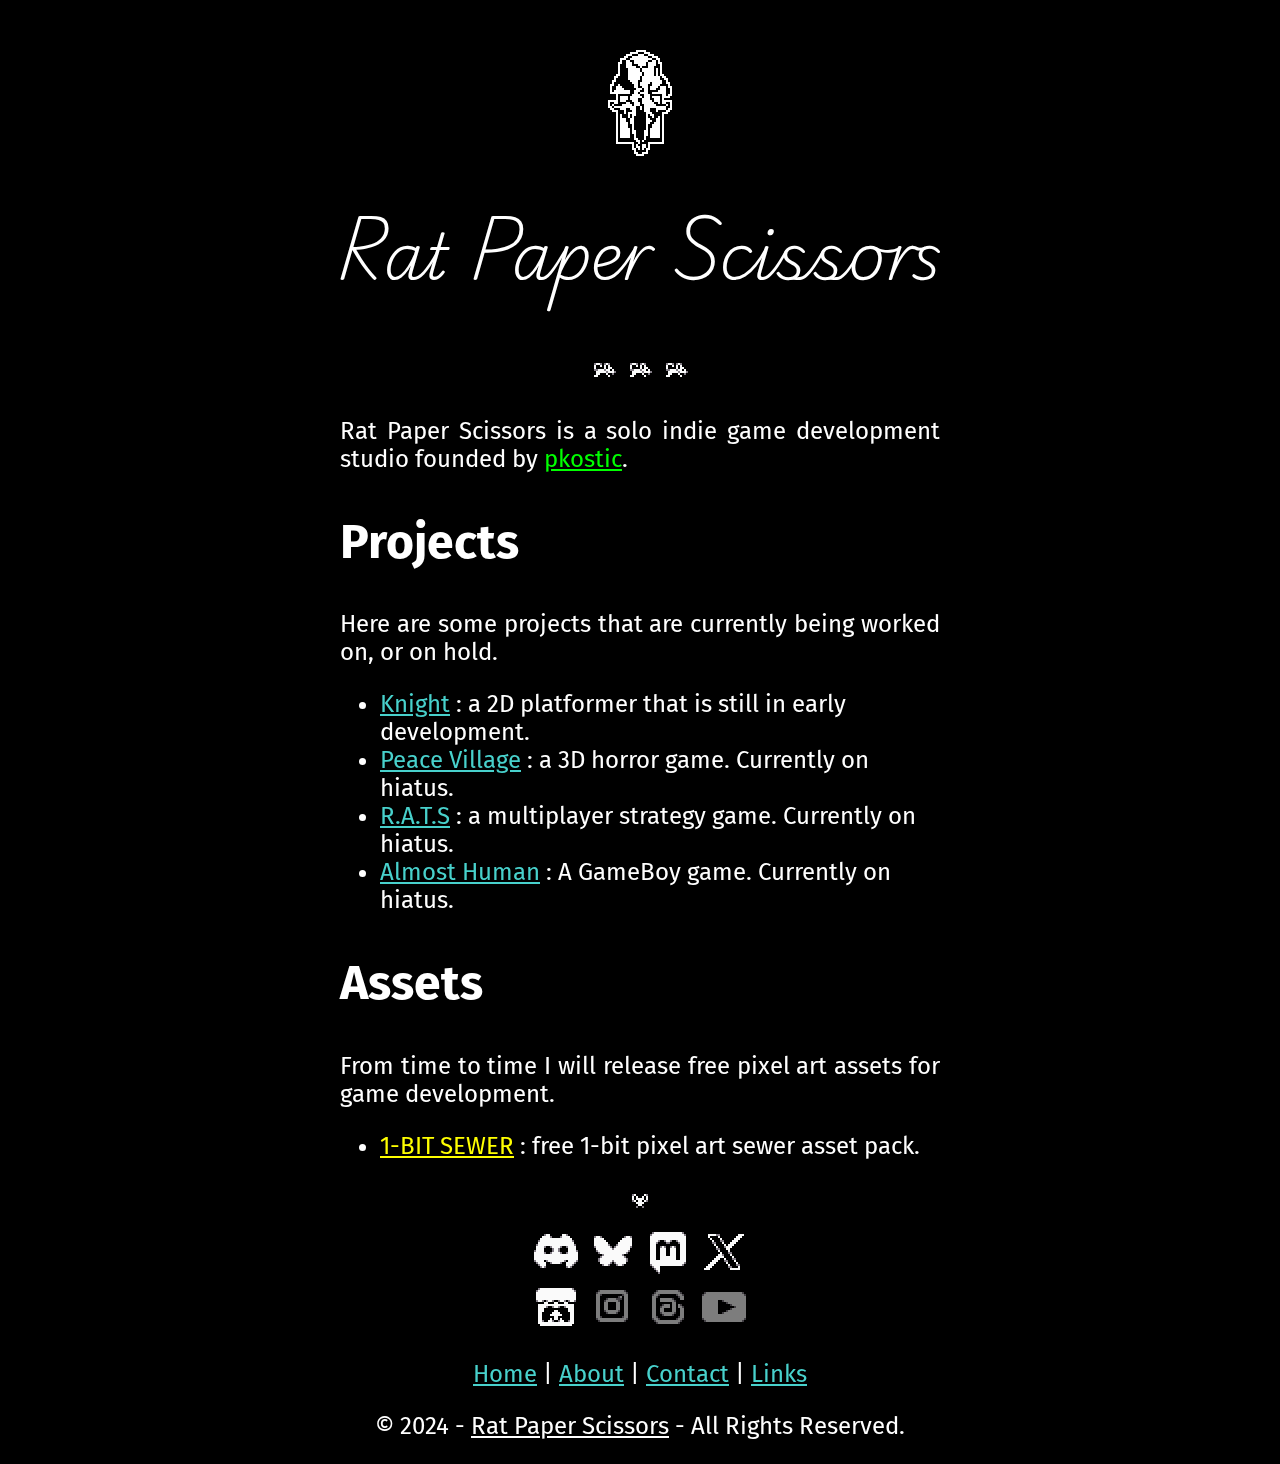
<file: index.html>
<!DOCTYPE html>
<html lang="en">

<head>
    <meta charset="UTF-8">
    <meta name="viewport" content="width=device-width, initial-scale=1.0">
    <meta name="description" content="Rat Paper Scissors is a solo indie game development studio founded by pkostic.">
    <meta property="og:title" content="Rat Papers Scissors - Game Development">
    <meta property="og:type" content="website">
    <meta property="og:url" content="https://www.ratpaperscissors.com">
    <meta property="og:description" content="Rat Paper Scissors is a solo indie game development studio founded by pkostic.">
    <meta property="og:image" content="https://ratpaperscissors.com/img/logo/og_cover.png">
    <meta name="author" content="pkostic">
    <title>Rat Paper Scissors - Home</title>
    <link rel="stylesheet" href="style.css">
    <link rel="icon" type="image/x-icon" href="/img/favicon/RPS.svg">
    <link rel="icon" type="image/svg+xml" href="/img/favicon/RPS.svg">
    <link rel="icon" href="/img/favicon/rps.ico">
    <!--<link rel="apple-touch-icon" href="/apple-touch-icon.png">-->
    <link rel="preload" href="fonts/Born2bSportyV2.woff2" type="font/woff2" as="font" crossorigin="anonymous"/>
    <link rel="preload" href="fonts/TimesNewPixel.woff2" type="font/woff2" as="font" crossorigin="anonymous"/>
    <link rel="preload" href="fonts/Quintet.woff2" type="font/woff2" as="font" crossorigin="anonymous"/>
    <link rel="preload" href="fonts/SixteenPixelMSDOSBitmapFontIII.woff2" type="font/woff2" as="font" crossorigin="anonymous"/>
    <!-- Google fonts -->
    <link rel="stylesheet" href="google_fonts.css">
    <link rel="preconnect" href="https://fonts.googleapis.com">
    <link rel="preconnect" href="https://fonts.gstatic.com" crossorigin>
    <link href="https://fonts.googleapis.com/css2?family=Fira+Sans:ital,wght@0,100;0,200;0,300;0,400;0,500;0,600;0,700;0,800;0,900;1,100;1,200;1,300;1,400;1,500;1,600;1,700;1,800;1,900&family=Playwrite+AU+SA:wght@100..400&display=swap" rel="stylesheet">
</head>

<body>
    <header>
        <a class="no-underline" href="index.html">
            <img class="pixelated_image scale-2 logo" src="img/logo/rat_paper_scissors_logo_64_black_outlined_transparent.png">
            <h1>Rat Paper Scissors</h1>
        </a>
        <img class="pixelated_image scale-2" src="img/deco/rat_horizontal.png"><img class="pixelated_image scale-2" src="img/deco/rat_horizontal.png"><img class="pixelated_image scale-2" src="img/deco/rat_horizontal.png">
    </header>

    <section class="centered-justified">
        <p>
            Rat Paper Scissors is a solo indie game development studio founded by <a class="green" href="about.html">pkostic</a>. 
        </p>
    </section>
    <section class="centered-justified">
        <h2>Projects</h2>
        <p>
            Here are some projects that are currently being worked on, or on hold.
        </p>
        <ul>
            <li><a class="blue" href="knight.html">Knight</a> : a 2D platformer that is still in early development.</li>
            <li><a class="blue" href="peace_village.html">Peace Village</a> : a 3D horror game. Currently on hiatus.</li>
            <li><a class="blue" href="rats_game.html">R.A.T.S</a> : a multiplayer strategy game. Currently on hiatus.</li>
            <li><a class="blue" href="almost_human.html">Almost Human</a> : A GameBoy game. Currently on hiatus.</li>
        </ul>
    </section>
    <section class="centered-justified">
        <h2>Assets</h2>
        <p>
            From time to time I will release free pixel art assets for game development.
        </p>
        <ul>
            <li><a target="_blank" class="yellow" href="https://pkostic.itch.io/1-bit-sewer">1-BIT SEWER</a> : free 1-bit pixel art sewer asset pack.</li>
        </ul>
    </section>

    <footer>
        <img class="pixelated_image scale-2" src="img/deco/rat_portrait.png">
        <br/>
        <div class="footer-links">
            <a target="_blank" class="tooltip" href="https://discord.gg/AHD4AqEM4m">
                <span class="tooltiptext">Discord - Rat Olympics</span>
                <img class="pixelated_image scale-2" src="img/socials/discord.png"/>
            </a>
            <a target="_blank" class="tooltip" href="https://bsky.app/profile/ratpaperscissors.com">
                <span class="tooltiptext">BlueSky - ratpaperscissors</span>
                <img class="pixelated_image scale-2" src="img/socials/bsky.png"/>
            </a>
            <a target="_blank" class="tooltip" href="https://mastodon.gamedev.place/@pkostic">
                <span class="tooltiptext">Mastodon - pkostic</span>
                <img class="pixelated_image scale-2" src="img/socials/mastodon.png"/>
            </a>
            <a target="_blank" class="tooltip" href="https://x.com/p_kostic">
                <span class="tooltiptext">Twitter/X - p_kostic</span>
                <img class="pixelated_image scale-2" src="img/socials/twitter.png"/>
            </a>
            <br/>
            <a target="_blank" class="tooltip" href="https://pkostic.itch.io/">
                <span class="tooltiptext">itch.io - pkostic</span>
                <img class="pixelated_image scale-2" src="img/socials/itch.png"/>
            </a>
            <img class="pixelated_image scale-2 disabled-img" src="img/socials/instagram.png"/>
            
            <img class="pixelated_image scale-2 disabled-img" src="img/socials/threads.png"/>
            
            <img class="pixelated_image scale-2 disabled-img" src="img/socials/youtube.png"/>
        </div>
        <p>
            <a class="blue" href="index.html">Home</a> | <a class="blue" href="about.html">About</a> | <a class="blue" href="contact.html">Contact</a> | <a class="blue" href="links.html">Links</a>
        </p>
        <p>
            © 2024 - <a href="https://www.ratpaperscissors.com/">Rat Paper Scissors</a> - All Rights Reserved.
        </p>
    </footer>
</body>

</html>
</file>
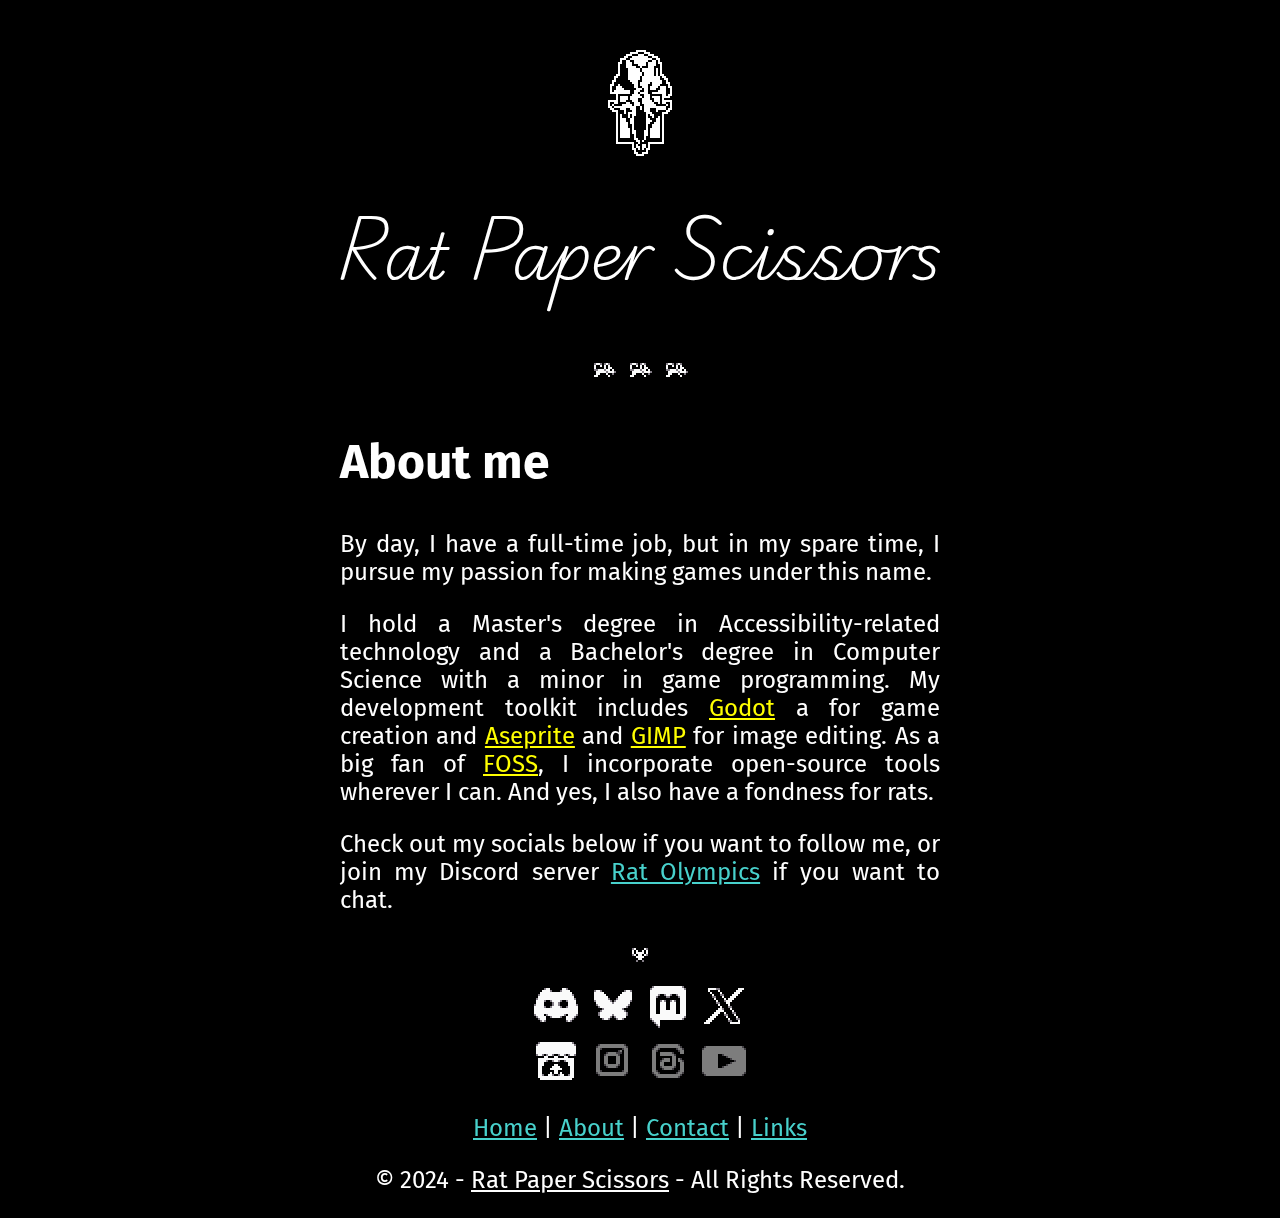
<file: about.html>
<!DOCTYPE html>
<html lang="en">

<head>
    <meta charset="UTF-8">
    <meta name="viewport" content="width=device-width, initial-scale=1.0">
    <meta name="description" content="Rat Paper Scissors is a solo indie game development studio founded by pkostic.">
    <meta property="og:title" content="Rat Papers Scissors - Game Development">
    <meta property="og:type" content="website">
    <meta property="og:url" content="https://www.ratpaperscissors.com">
    <meta property="og:description" content="Rat Paper Scissors is a solo indie game development studio founded by pkostic.">
    <meta property="og:image" content="https://ratpaperscissors.com/img/logo/og_cover.png">
    <meta name="author" content="pkostic">
    <title>Rat Paper Scissors - About</title>
    <link rel="stylesheet" href="style.css">
    <link rel="icon" type="image/x-icon" href="/img/favicon/RPS.svg">
    <link rel="icon" type="image/svg+xml" href="/img/favicon/RPS.svg">
    <link rel="icon" href="/img/favicon/rps.ico">
    <!--<link rel="apple-touch-icon" href="/apple-touch-icon.png">-->
    <link rel="preload" href="fonts/Born2bSportyV2.woff2" type="font/woff2" as="font" crossorigin="anonymous"/>
    <link rel="preload" href="fonts/TimesNewPixel.woff2" type="font/woff2" as="font" crossorigin="anonymous"/>
    <link rel="preload" href="fonts/Quintet.woff2" type="font/woff2" as="font" crossorigin="anonymous"/>
    <link rel="preload" href="fonts/SixteenPixelMSDOSBitmapFontIII.woff2" type="font/woff2" as="font" crossorigin="anonymous"/>
    <!-- Google fonts -->
    <link rel="stylesheet" href="google_fonts.css">
    <link rel="preconnect" href="https://fonts.googleapis.com">
    <link rel="preconnect" href="https://fonts.gstatic.com" crossorigin>
    <link href="https://fonts.googleapis.com/css2?family=Fira+Sans:ital,wght@0,100;0,200;0,300;0,400;0,500;0,600;0,700;0,800;0,900;1,100;1,200;1,300;1,400;1,500;1,600;1,700;1,800;1,900&family=Playwrite+AU+SA:wght@100..400&display=swap" rel="stylesheet">
</head>

<body>
    <header>
        <a class="no-underline" href="index.html">
            <img class="pixelated_image scale-2 logo" src="img/logo/rat_paper_scissors_logo_64_black_outlined_transparent.png">
            <h1>Rat Paper Scissors</h1>
        </a>
        <img class="pixelated_image scale-2" src="img/deco/rat_horizontal.png"><img class="pixelated_image scale-2" src="img/deco/rat_horizontal.png"><img class="pixelated_image scale-2" src="img/deco/rat_horizontal.png">
    </header>

    <section class="centered-justified">
        <h2>About me</h2>
        <p>
            By day, I have a full-time job, but in my spare time, I pursue my passion for making games under this name.
        </p>
        <p>
            I hold a Master's degree in Accessibility-related technology and a Bachelor's degree in Computer Science with a minor in game programming. My development toolkit includes <a target="_blank" class="yellow" href=https://godotengine.org/>Godot</a> a for game creation and <a target="_blank" class="yellow" href="https://www.aseprite.org/">Aseprite</a> and <a target="_blank" class="yellow" href="https://www.gimp.org/">GIMP</a> for image editing. As a big fan of <a target="_blank" class="yellow" href="https://en.wikipedia.org/wiki/Free_and_open-source_software">FOSS</a>, I incorporate open-source tools wherever I can. And yes, I also have a fondness for rats.
        </p>
        <p>
            Check out my socials below if you want to follow me, or join my Discord server <a class="blue" href="contact.html">Rat Olympics</a> if you want to chat.
        </p>
    </section>

    <footer>
        <img class="pixelated_image scale-2" src="img/deco/rat_portrait.png">
        <br/>
        <div class="footer-links">
            <a target="_blank" class="tooltip" href="https://discord.gg/AHD4AqEM4m">
                <span class="tooltiptext">Discord - Rat Olympics</span>
                <img class="pixelated_image scale-2" src="img/socials/discord.png"/>
            </a>
            <a target="_blank" class="tooltip" href="https://bsky.app/profile/ratpaperscissors.com">
                <span class="tooltiptext">BlueSky - ratpaperscissors</span>
                <img class="pixelated_image scale-2" src="img/socials/bsky.png"/>
            </a>
            <a target="_blank" class="tooltip" href="https://mastodon.gamedev.place/@pkostic">
                <span class="tooltiptext">Mastodon - pkostic</span>
                <img class="pixelated_image scale-2" src="img/socials/mastodon.png"/>
            </a>
            <a target="_blank" class="tooltip" href="https://x.com/p_kostic">
                <span class="tooltiptext">Twitter/X - p_kostic</span>
                <img class="pixelated_image scale-2" src="img/socials/twitter.png"/>
            </a>
            <br/>
            <a target="_blank" class="tooltip" href="https://pkostic.itch.io/">
                <span class="tooltiptext">itch.io - pkostic</span>
                <img class="pixelated_image scale-2" src="img/socials/itch.png"/>
            </a>
            <img class="pixelated_image scale-2 disabled-img" src="img/socials/instagram.png"/>
            
            <img class="pixelated_image scale-2 disabled-img" src="img/socials/threads.png"/>
            
            <img class="pixelated_image scale-2 disabled-img" src="img/socials/youtube.png"/>
        </div>
        <p>
            <a class="blue" href="index.html">Home</a> | <a class="blue" href="about.html">About</a> | <a class="blue" href="contact.html">Contact</a> | <a class="blue" href="links.html">Links</a>
        </p>
        <p>
            © 2024 - <a href="https://www.ratpaperscissors.com/">Rat Paper Scissors</a> - All Rights Reserved.
        </p>
    </footer>
</body>

</html>
</file>
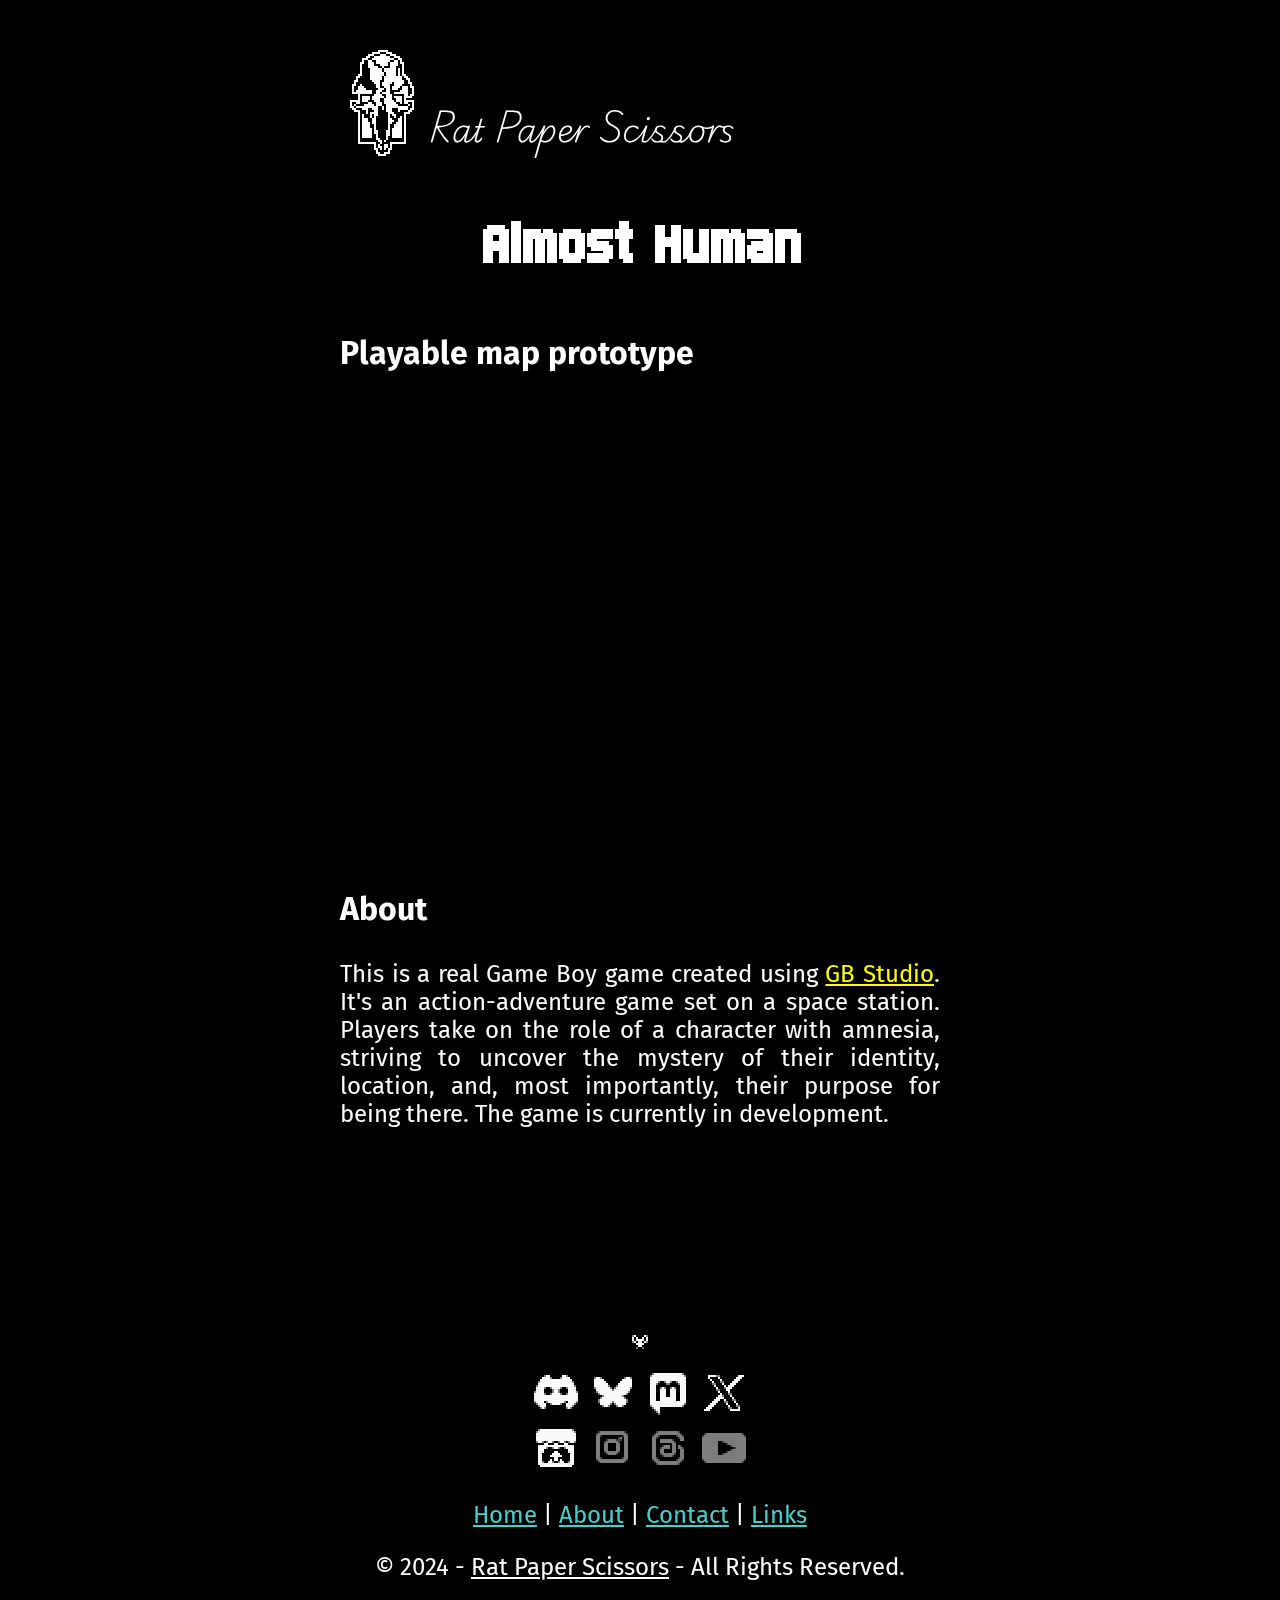
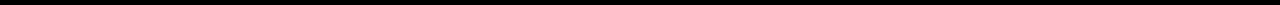
<file: almost_human.html>
<!DOCTYPE html>
<html lang="en">

<head>
    <meta charset="UTF-8">
    <meta name="viewport" content="width=device-width, initial-scale=1.0">
    <meta name="description" content="Rat Paper Scissors is a solo indie game development studio founded by pkostic.">
    <meta property="og:title" content="Rat Papers Scissors - Game Development">
    <meta property="og:type" content="website">
    <meta property="og:url" content="https://www.ratpaperscissors.com">
    <meta property="og:description" content="Rat Paper Scissors is a solo indie game development studio founded by pkostic.">
    <meta property="og:image" content="https://ratpaperscissors.com/img/logo/og_cover.png">
    <meta name="author" content="pkostic">
    <title>Rat Paper Scissors - Almost Human</title>
    <link rel="stylesheet" href="style.css">
    <link rel="icon" type="image/x-icon" href="/img/favicon/RPS.svg">
    <link rel="icon" type="image/svg+xml" href="/img/favicon/RPS.svg">
    <link rel="icon" href="/img/favicon/rps.ico">
    <!--<link rel="apple-touch-icon" href="/apple-touch-icon.png">-->
    <link rel="preload" href="fonts/Born2bSportyV2.woff2" type="font/woff2" as="font" crossorigin="anonymous"/>
    <link rel="preload" href="fonts/TimesNewPixel.woff2" type="font/woff2" as="font" crossorigin="anonymous"/>
    <link rel="preload" href="fonts/Quintet.woff2" type="font/woff2" as="font" crossorigin="anonymous"/>
    <link rel="preload" href="fonts/SixteenPixelMSDOSBitmapFontIII.woff2" type="font/woff2" as="font" crossorigin="anonymous"/>
    <!-- Google fonts -->
    <link rel="stylesheet" href="google_fonts.css">
    <link rel="preconnect" href="https://fonts.googleapis.com">
    <link rel="preconnect" href="https://fonts.gstatic.com" crossorigin>
    <link href="https://fonts.googleapis.com/css2?family=Fira+Sans:ital,wght@0,100;0,200;0,300;0,400;0,500;0,600;0,700;0,800;0,900;1,100;1,200;1,300;1,400;1,500;1,600;1,700;1,800;1,900&family=Playwrite+AU+SA:wght@100..400&display=swap" rel="stylesheet">
</head>

<body>
    <!-- Small header -->
    <header class="header-small">
        <a class="no-underline" href="index.html">
            <img class="pixelated_image scale-2 logo"
                src="img/logo/rat_paper_scissors_logo_64_black_outlined_transparent.png">
            <h1 style="display:inline">Rat Paper Scissors</h1>
        </a>
    </header>

    <section class="centered-justified">
        <h2 class="project-title-born2b">Almost Human</h2>
        <h3>Playable map prototype</h3>
        <iframe class="centered-justified" frameborder="0" src="https://itch.io/embed-upload/2622848?color=529273" allowfullscreen="" width="478" height="450"><a href="https://pkostic.itch.io/almost-human">Play Almost Human on itch.io</a></iframe>
        <h3>About</h3>
        <p>
            This is a real Game Boy game created using <a target="_blank" class="yellow" href="https://www.gbstudio.dev/">GB Studio</a>. It's an action-adventure game set on a space station. Players take on the role of a character with amnesia, striving to uncover the mystery of their identity, location, and, most importantly, their purpose for being there. The game is currently in development.
        </p>
        <iframe class="centered-justified" frameborder="0" src="https://itch.io/embed/658161?border_width=2&amp;bg_color=183442&amp;fg_color=add794&amp;link_color=efffde&amp;border_color=6cac8d" width="554" height="169">
            <a href="https://pkostic.itch.io/almost-human">
                Almost Human by P. Kostic
            </a>
        </iframe>
    </section>

    <footer>
        <img class="pixelated_image scale-2" src="img/deco/rat_portrait.png">
        <br/>
        <div class="footer-links">
            <a target="_blank" class="tooltip" href="https://discord.gg/AHD4AqEM4m">
                <span class="tooltiptext">Discord - Rat Olympics</span>
                <img class="pixelated_image scale-2" src="img/socials/discord.png"/>
            </a>
            <a target="_blank" class="tooltip" href="https://bsky.app/profile/ratpaperscissors.com">
                <span class="tooltiptext">BlueSky - ratpaperscissors</span>
                <img class="pixelated_image scale-2" src="img/socials/bsky.png"/>
            </a>
            <a target="_blank" class="tooltip" href="https://mastodon.gamedev.place/@pkostic">
                <span class="tooltiptext">Mastodon - pkostic</span>
                <img class="pixelated_image scale-2" src="img/socials/mastodon.png"/>
            </a>
            <a target="_blank" class="tooltip" href="https://x.com/p_kostic">
                <span class="tooltiptext">Twitter/X - p_kostic</span>
                <img class="pixelated_image scale-2" src="img/socials/twitter.png"/>
            </a>
            <br/>
            <a target="_blank" class="tooltip" href="https://pkostic.itch.io/">
                <span class="tooltiptext">itch.io - pkostic</span>
                <img class="pixelated_image scale-2" src="img/socials/itch.png"/>
            </a>
            <img class="pixelated_image scale-2 disabled-img" src="img/socials/instagram.png"/>
            
            <img class="pixelated_image scale-2 disabled-img" src="img/socials/threads.png"/>
            
            <img class="pixelated_image scale-2 disabled-img" src="img/socials/youtube.png"/>
        </div>
        <p>
            <a class="blue" href="index.html">Home</a> | <a class="blue" href="about.html">About</a> | <a class="blue" href="contact.html">Contact</a> | <a class="blue" href="links.html">Links</a>
        </p>
        <p>
            © 2024 - <a href="https://www.ratpaperscissors.com/">Rat Paper Scissors</a> - All Rights Reserved.
        </p>
    </footer>
</body>

</html>
</file>
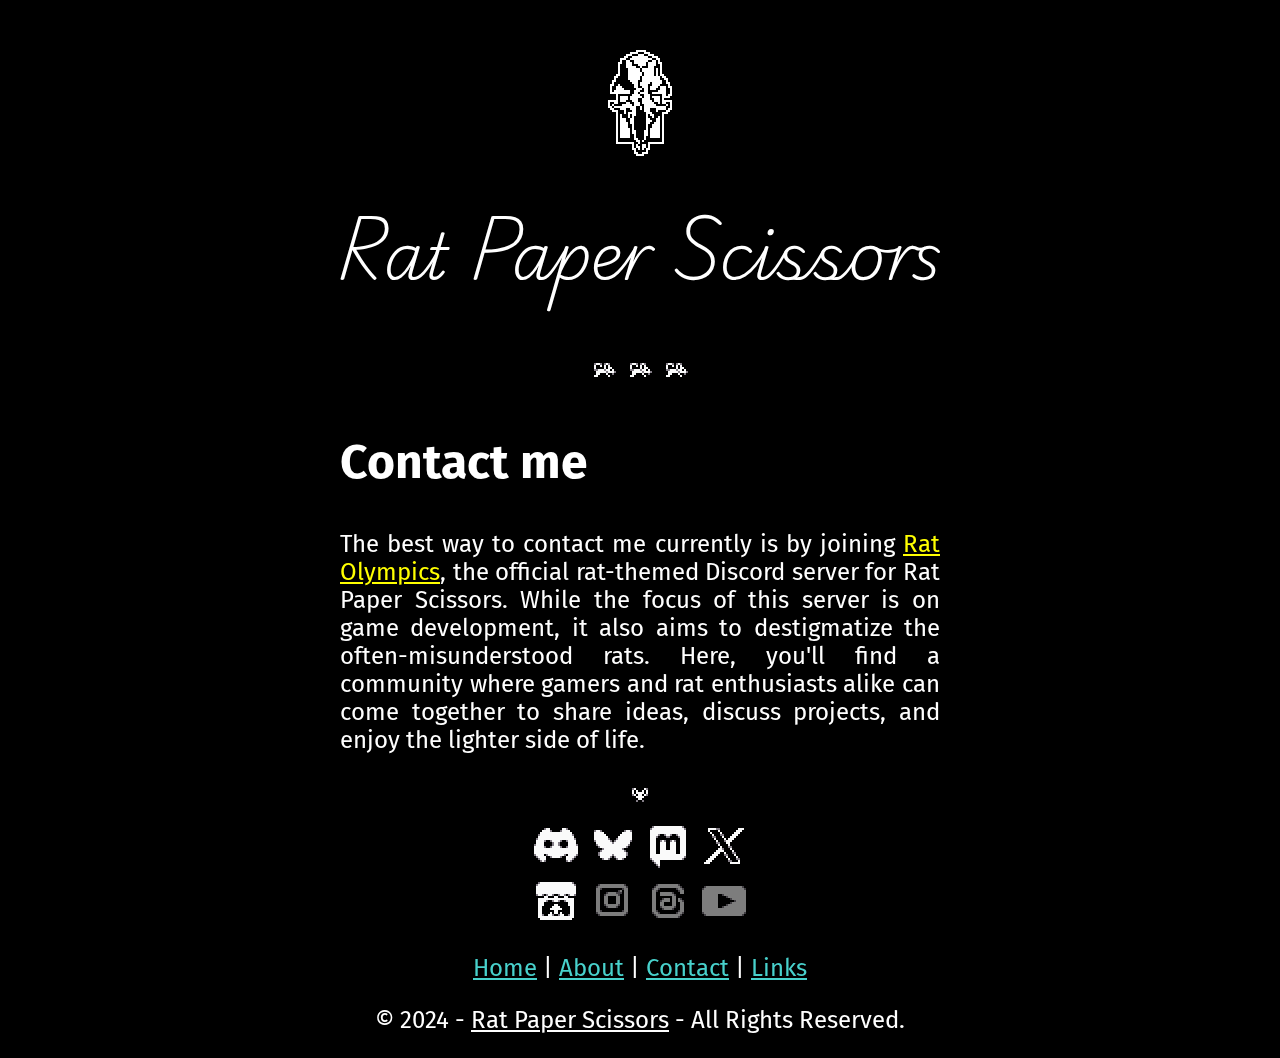
<file: contact.html>
<!DOCTYPE html>
<html lang="en">

<head>
    <meta charset="UTF-8">
    <meta name="viewport" content="width=device-width, initial-scale=1.0">
    <meta name="description" content="Rat Paper Scissors is a solo indie game development studio founded by pkostic.">
    <meta property="og:title" content="Rat Papers Scissors - Game Development">
    <meta property="og:type" content="website">
    <meta property="og:url" content="https://www.ratpaperscissors.com">
    <meta property="og:description" content="Rat Paper Scissors is a solo indie game development studio founded by pkostic.">
    <meta property="og:image" content="https://ratpaperscissors.com/img/logo/og_cover.png">
    <meta name="author" content="pkostic">
    <title>Rat Paper Scissors - Contact</title>
    <link rel="stylesheet" href="style.css">
    <link rel="icon" type="image/x-icon" href="/img/favicon/RPS.svg">
    <link rel="icon" type="image/svg+xml" href="/img/favicon/RPS.svg">
    <link rel="icon" href="/img/favicon/rps.ico">
    <!--<link rel="apple-touch-icon" href="/apple-touch-icon.png">-->
    <link rel="preload" href="fonts/Born2bSportyV2.woff2" type="font/woff2" as="font" crossorigin="anonymous"/>
    <link rel="preload" href="fonts/TimesNewPixel.woff2" type="font/woff2" as="font" crossorigin="anonymous"/>
    <link rel="preload" href="fonts/Quintet.woff2" type="font/woff2" as="font" crossorigin="anonymous"/>
    <link rel="preload" href="fonts/SixteenPixelMSDOSBitmapFontIII.woff2" type="font/woff2" as="font" crossorigin="anonymous"/>
    <!-- Google fonts -->
    <link rel="stylesheet" href="google_fonts.css">
    <link rel="preconnect" href="https://fonts.googleapis.com">
    <link rel="preconnect" href="https://fonts.gstatic.com" crossorigin>
    <link href="https://fonts.googleapis.com/css2?family=Fira+Sans:ital,wght@0,100;0,200;0,300;0,400;0,500;0,600;0,700;0,800;0,900;1,100;1,200;1,300;1,400;1,500;1,600;1,700;1,800;1,900&family=Playwrite+AU+SA:wght@100..400&display=swap" rel="stylesheet">
</head>

<body>
    <header>
        <a class="no-underline" href="index.html">
            <img class="pixelated_image scale-2 logo" src="img/logo/rat_paper_scissors_logo_64_black_outlined_transparent.png">
            <h1>Rat Paper Scissors</h1>
        </a>
        <img class="pixelated_image scale-2" src="img/deco/rat_horizontal.png"><img class="pixelated_image scale-2" src="img/deco/rat_horizontal.png"><img class="pixelated_image scale-2" src="img/deco/rat_horizontal.png">
    </header>

    <section class="centered-justified">
        <h2>Contact me</h2>
        <p>
            The best way to contact me currently is by joining <a target="_blank" class="yellow" href="https://discord.gg/AHD4AqEM4m">Rat Olympics</a>, the official rat-themed Discord server for Rat Paper Scissors. While the focus of this server is on game development, it also aims to destigmatize the often-misunderstood rats. Here, you'll find a community where gamers and rat enthusiasts alike can come together to share ideas, discuss projects, and enjoy the lighter side of life.</p>
    </section>

    <footer>
        <img class="pixelated_image scale-2" src="img/deco/rat_portrait.png">
        <br/>
        <div class="footer-links">
            <a target="_blank" class="tooltip" href="https://discord.gg/AHD4AqEM4m">
                <span class="tooltiptext">Discord - Rat Olympics</span>
                <img class="pixelated_image scale-2" src="img/socials/discord.png"/>
            </a>
            <a target="_blank" class="tooltip" href="https://bsky.app/profile/ratpaperscissors.com">
                <span class="tooltiptext">BlueSky - ratpaperscissors</span>
                <img class="pixelated_image scale-2" src="img/socials/bsky.png"/>
            </a>
            <a target="_blank" class="tooltip" href="https://mastodon.gamedev.place/@pkostic">
                <span class="tooltiptext">Mastodon - pkostic</span>
                <img class="pixelated_image scale-2" src="img/socials/mastodon.png"/>
            </a>
            <a target="_blank" class="tooltip" href="https://x.com/p_kostic">
                <span class="tooltiptext">Twitter/X - p_kostic</span>
                <img class="pixelated_image scale-2" src="img/socials/twitter.png"/>
            </a>
            <br/>
            <a target="_blank" class="tooltip" href="https://pkostic.itch.io/">
                <span class="tooltiptext">itch.io - pkostic</span>
                <img class="pixelated_image scale-2" src="img/socials/itch.png"/>
            </a>
            <img class="pixelated_image scale-2 disabled-img" src="img/socials/instagram.png"/>
            
            <img class="pixelated_image scale-2 disabled-img" src="img/socials/threads.png"/>
            
            <img class="pixelated_image scale-2 disabled-img" src="img/socials/youtube.png"/>
        </div>
        <p>
            <a class="blue" href="index.html">Home</a> | <a class="blue" href="about.html">About</a> | <a class="blue" href="contact.html">Contact</a> | <a class="blue" href="links.html">Links</a>
        </p>
        <p>
            © 2024 - <a href="https://www.ratpaperscissors.com/">Rat Paper Scissors</a> - All Rights Reserved.
        </p>
    </footer>
</body>

</html>
</file>
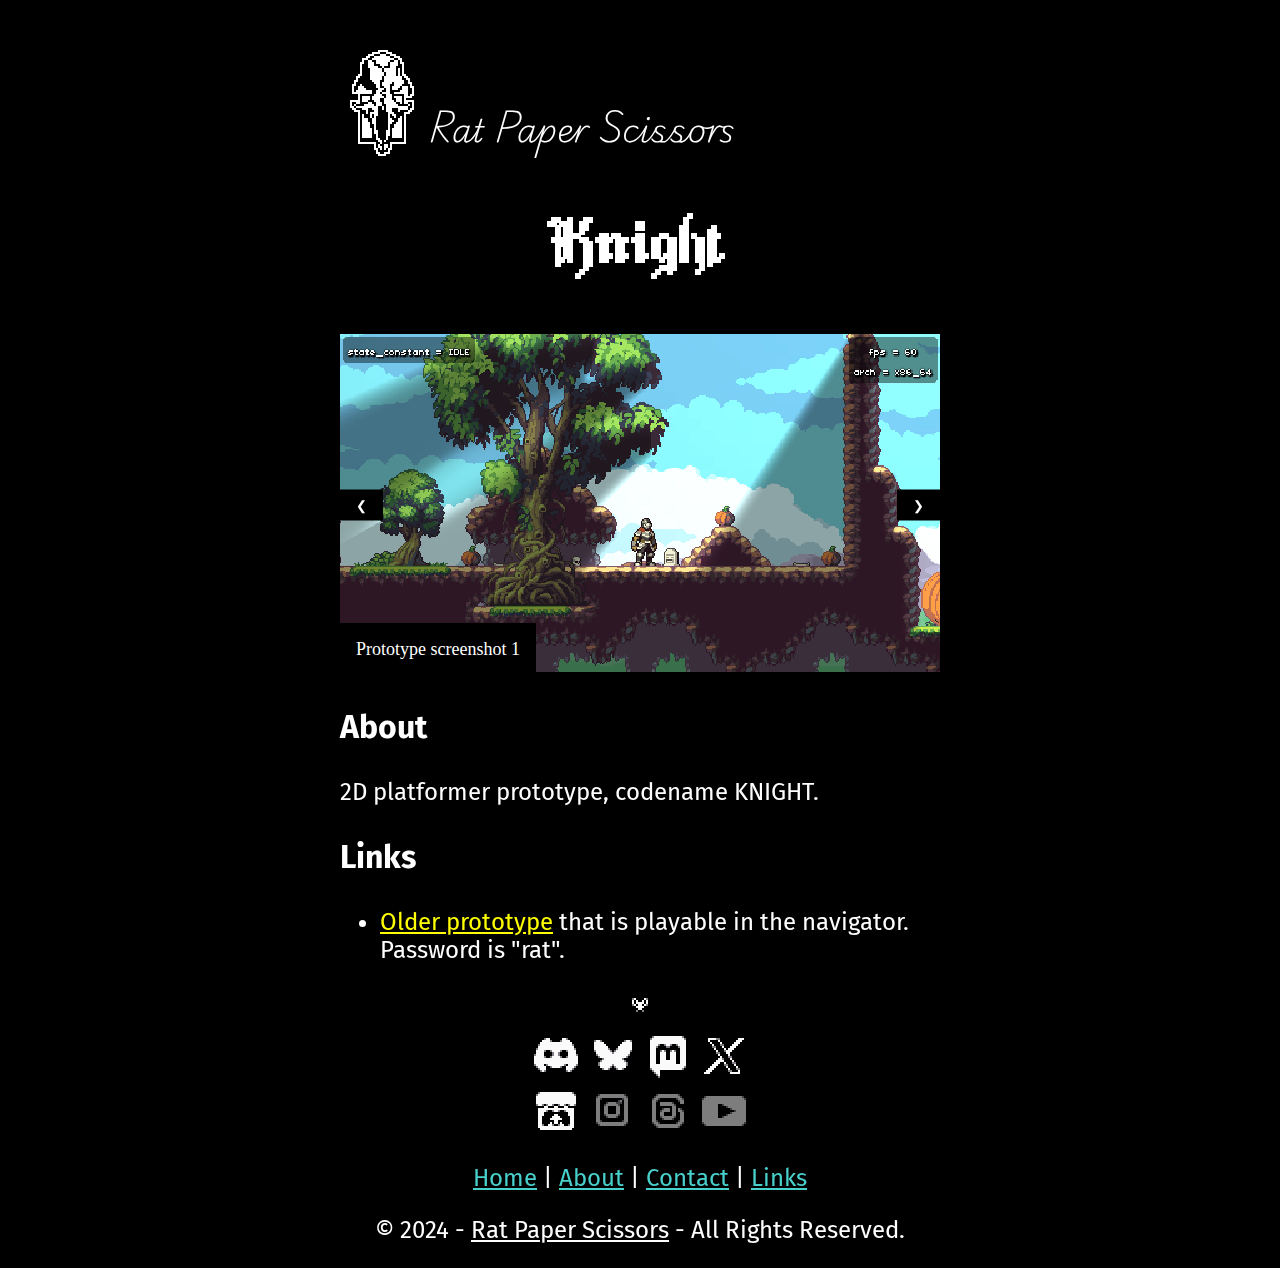
<file: knight.html>
<!DOCTYPE html>
<html lang="en">

<head>
    <meta charset="UTF-8">
    <meta name="viewport" content="width=device-width, initial-scale=1.0">
    <meta name="description" content="Rat Paper Scissors is a solo indie game development studio founded by pkostic.">
    <meta property="og:title" content="Rat Papers Scissors - Game Development">
    <meta property="og:type" content="website">
    <meta property="og:url" content="https://www.ratpaperscissors.com">
    <meta property="og:description"
        content="Rat Paper Scissors is a solo indie game development studio founded by pkostic.">
    <meta property="og:image" content="https://ratpaperscissors.com/img/logo/og_cover.png">
    <meta name="author" content="pkostic">
    <title>Rat Paper Scissors - Knight</title>
    <link rel="stylesheet" href="style.css">
    <link rel="icon" type="image/x-icon" href="/img/favicon/RPS.svg">
    <link rel="icon" type="image/svg+xml" href="/img/favicon/RPS.svg">
    <link rel="icon" href="/img/favicon/rps.ico">
    <!--<link rel="apple-touch-icon" href="/apple-touch-icon.png">-->
    <link rel="preload" href="fonts/Born2bSportyV2.woff2" type="font/woff2" as="font" crossorigin="anonymous" />
    <link rel="preload" href="fonts/TimesNewPixel.woff2" type="font/woff2" as="font" crossorigin="anonymous" />
    <link rel="preload" href="fonts/Quintet.woff2" type="font/woff2" as="font" crossorigin="anonymous" />
    <link rel="preload" href="fonts/SixteenPixelMSDOSBitmapFontIII.woff2" type="font/woff2" as="font"
        crossorigin="anonymous" />
    <link rel="preload" href="fonts/Gothbit.woff2" type="font/woff2" as="font" crossorigin="anonymous" />
    <!-- Google fonts -->
    <link rel="stylesheet" href="google_fonts.css">
    <link rel="preconnect" href="https://fonts.googleapis.com">
    <link rel="preconnect" href="https://fonts.gstatic.com" crossorigin>
    <link href="https://fonts.googleapis.com/css2?family=Fira+Sans:ital,wght@0,100;0,200;0,300;0,400;0,500;0,600;0,700;0,800;0,900;1,100;1,200;1,300;1,400;1,500;1,600;1,700;1,800;1,900&family=Playwrite+AU+SA:wght@100..400&display=swap" rel="stylesheet">
</head>

<body>
    <!-- Small header -->
    <header class="header-small">
        <a class="no-underline" href="index.html">
            <img class="pixelated_image scale-2 logo"
                src="img/logo/rat_paper_scissors_logo_64_black_outlined_transparent.png">
            <h1 style="display:inline">Rat Paper Scissors</h1>
        </a>
    </header>

    <section class="centered-justified">
        <h2 class="project-title-gothbit">Knight</h2>

        <div class="content display-container">

            <div class="w3-display-container slideshow-image">
                <img src="img/showcase/knight/Screenshot 2024-12-22-1.jpg" style="width:100%">
                <div class="display-bottomleft large container padding-16 black">
                    Prototype screenshot 1
                </div>
            </div>

            <div class="display-container slideshow-image">
                <img src="img/showcase/knight/Screenshot 2024-12-22-2.jpg" style="width:100%">
                <div class="display-bottomleft large container padding-16 black">
                    Prototype screenshot 2
                </div>
            </div>

            <button class="button display-left black" onclick="plusDivs(-1)">&#10094;</button>
            <button class="button display-right black" onclick="plusDivs(1)">&#10095;</button>

        </div>

        <h3>About</h3>
        <p>
            2D platformer prototype, codename KNIGHT.
        </p>
        <h3>Links</h3>
        <ul>
            <li><a class="yellow" href="https://pkostic.itch.io/knight">Older prototype</a> that is playable in the navigator. Password is "rat".</li>
        </ul>
    </section>

    <footer>
        <img class="pixelated_image scale-2" src="img/deco/rat_portrait.png">
        <br/>
        <div class="footer-links">
            <a target="_blank" class="tooltip" href="https://discord.gg/AHD4AqEM4m">
                <span class="tooltiptext">Discord - Rat Olympics</span>
                <img class="pixelated_image scale-2" src="img/socials/discord.png"/>
            </a>
            <a target="_blank" class="tooltip" href="https://bsky.app/profile/ratpaperscissors.com">
                <span class="tooltiptext">BlueSky - ratpaperscissors</span>
                <img class="pixelated_image scale-2" src="img/socials/bsky.png"/>
            </a>
            <a target="_blank" class="tooltip" href="https://mastodon.gamedev.place/@pkostic">
                <span class="tooltiptext">Mastodon - pkostic</span>
                <img class="pixelated_image scale-2" src="img/socials/mastodon.png"/>
            </a>
            <a target="_blank" class="tooltip" href="https://x.com/p_kostic">
                <span class="tooltiptext">Twitter/X - p_kostic</span>
                <img class="pixelated_image scale-2" src="img/socials/twitter.png"/>
            </a>
            <br/>
            <a target="_blank" class="tooltip" href="https://pkostic.itch.io/">
                <span class="tooltiptext">itch.io - pkostic</span>
                <img class="pixelated_image scale-2" src="img/socials/itch.png"/>
            </a>
            <img class="pixelated_image scale-2 disabled-img" src="img/socials/instagram.png"/>
            
            <img class="pixelated_image scale-2 disabled-img" src="img/socials/threads.png"/>
            
            <img class="pixelated_image scale-2 disabled-img" src="img/socials/youtube.png"/>
        </div>
        <p>
            <a class="blue" href="index.html">Home</a> | <a class="blue" href="about.html">About</a> | <a class="blue" href="contact.html">Contact</a> | <a class="blue" href="links.html">Links</a>
        </p>
        <p>
            © 2024 - <a href="https://www.ratpaperscissors.com/">Rat Paper Scissors</a> - All Rights Reserved.
        </p>
    </footer>

    <!-- SLIDESHOW SCRIPT -->
    <script>
        var slideIndex = 1;
        showDivs(slideIndex);

        function plusDivs(n) {
            showDivs(slideIndex += n);
        }

        function showDivs(n) {
            var i;
            var x = document.getElementsByClassName("slideshow-image");
            if (n > x.length) { slideIndex = 1 }
            if (n < 1) { slideIndex = x.length }
            for (i = 0; i < x.length; i++) {
                x[i].style.display = "none";
            }
            x[slideIndex - 1].style.display = "block";
        }
    </script>
</body>

</html>
</file>
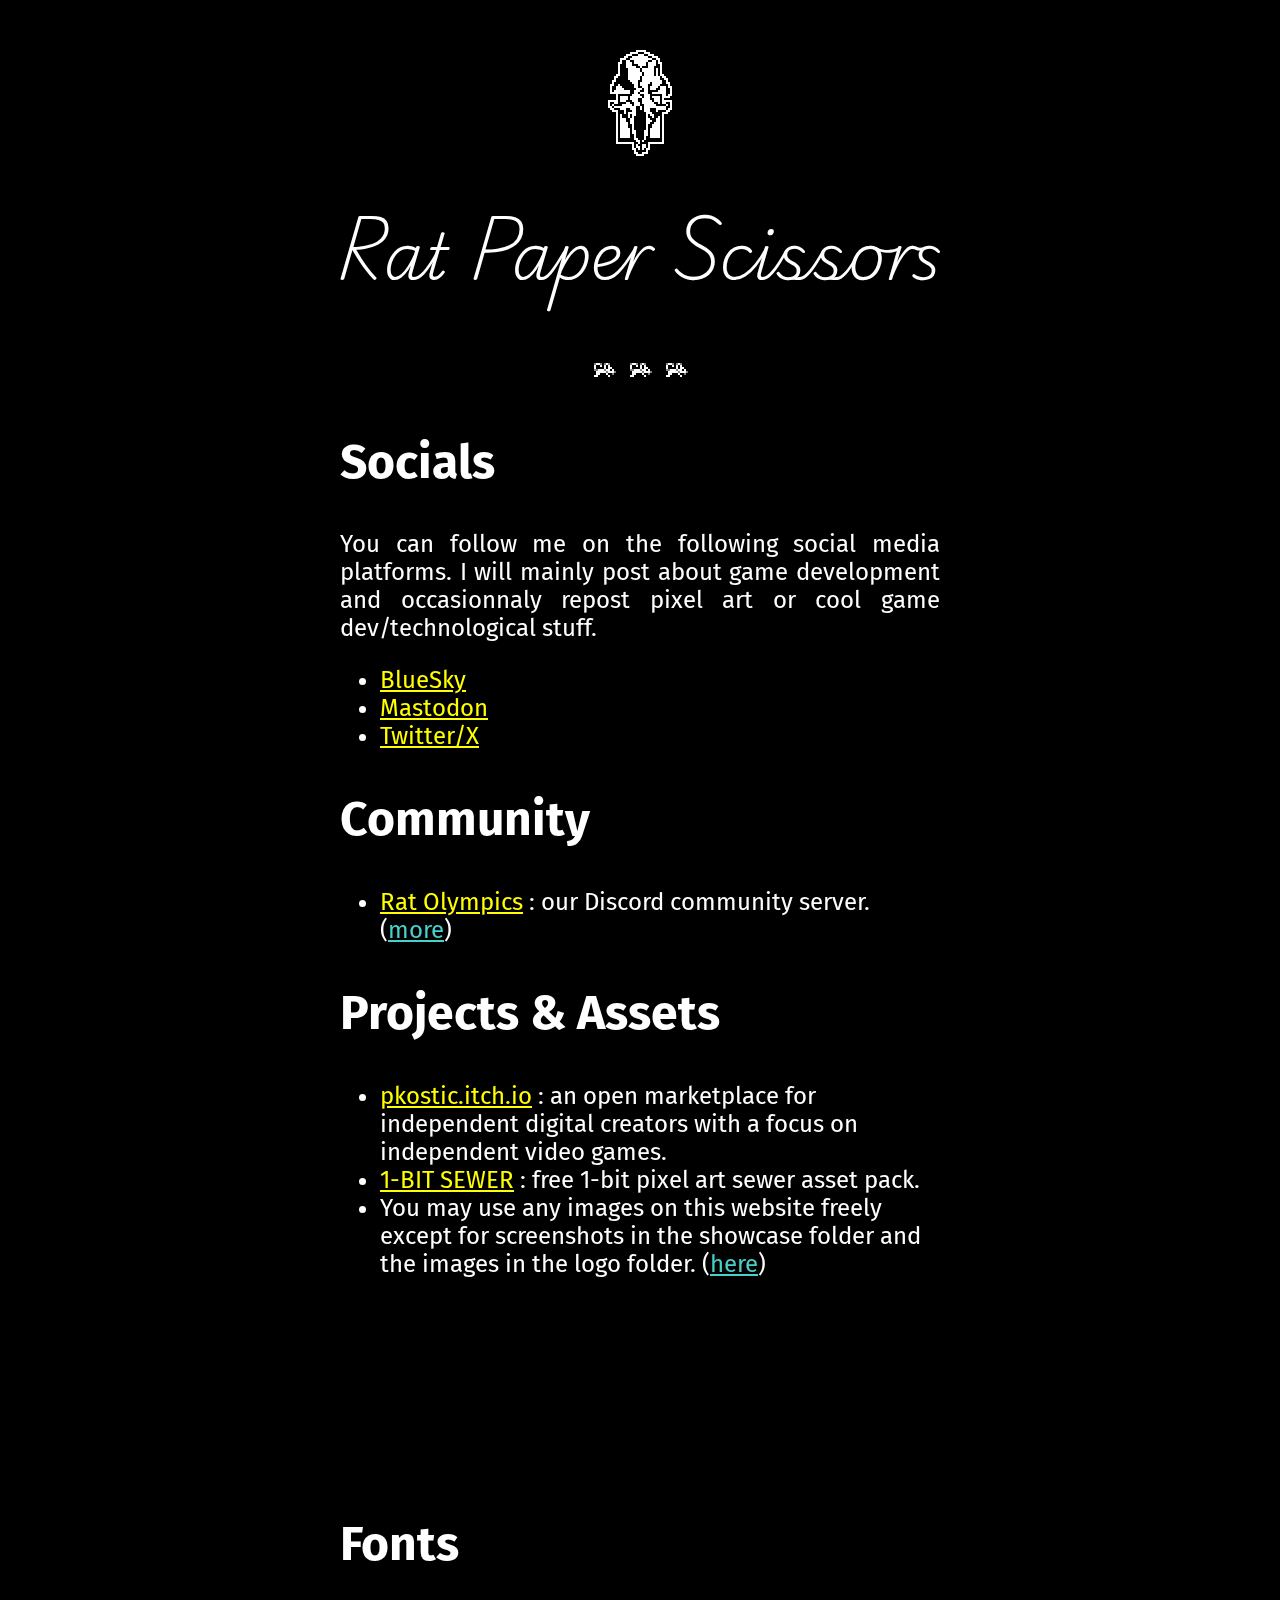
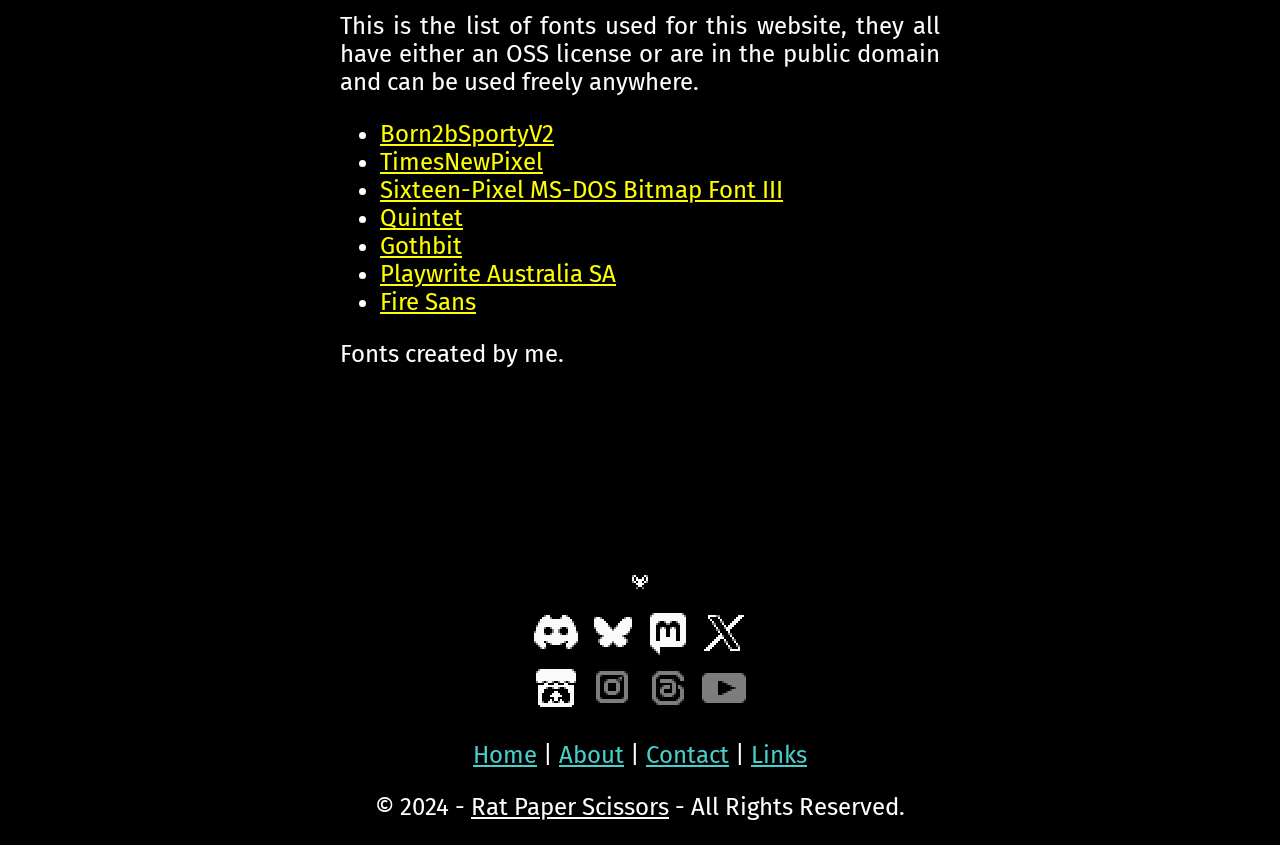
<file: links.html>
<!DOCTYPE html>
<html lang="en">

<head>
    <meta charset="UTF-8">
    <meta name="viewport" content="width=device-width, initial-scale=1.0">
    <meta name="description" content="Rat Paper Scissors is a solo indie game development studio founded by pkostic.">
    <meta property="og:title" content="Rat Papers Scissors - Game Development">
    <meta property="og:type" content="website">
    <meta property="og:url" content="https://www.ratpaperscissors.com">
    <meta property="og:description" content="Rat Paper Scissors is a solo indie game development studio founded by pkostic.">
    <meta property="og:image" content="https://ratpaperscissors.com/img/logo/og_cover.png">
    <meta name="author" content="pkostic">
    <title>Rat Paper Scissors - Links</title>
    <link rel="stylesheet" href="style.css">
    <link rel="icon" type="image/x-icon" href="/img/favicon/RPS.svg">
    <link rel="icon" type="image/svg+xml" href="/img/favicon/RPS.svg">
    <link rel="icon" href="/img/favicon/rps.ico">
    <!--<link rel="apple-touch-icon" href="/apple-touch-icon.png">-->
    <link rel="preload" href="fonts/Born2bSportyV2.woff2" type="font/woff2" as="font" crossorigin="anonymous"/>
    <link rel="preload" href="fonts/TimesNewPixel.woff2" type="font/woff2" as="font" crossorigin="anonymous"/>
    <link rel="preload" href="fonts/Quintet.woff2" type="font/woff2" as="font" crossorigin="anonymous"/>
    <link rel="preload" href="fonts/SixteenPixelMSDOSBitmapFontIII.woff2" type="font/woff2" as="font" crossorigin="anonymous"/>
    <!-- Google fonts -->
    <link rel="stylesheet" href="google_fonts.css">
    <link rel="preconnect" href="https://fonts.googleapis.com">
    <link rel="preconnect" href="https://fonts.gstatic.com" crossorigin>
    <link href="https://fonts.googleapis.com/css2?family=Fira+Sans:ital,wght@0,100;0,200;0,300;0,400;0,500;0,600;0,700;0,800;0,900;1,100;1,200;1,300;1,400;1,500;1,600;1,700;1,800;1,900&family=Playwrite+AU+SA:wght@100..400&display=swap" rel="stylesheet">
</head>

<body>
    <header>
        <a class="no-underline" href="index.html">
            <img class="pixelated_image scale-2 logo" src="img/logo/rat_paper_scissors_logo_64_black_outlined_transparent.png">
            <h1>Rat Paper Scissors</h1>
        </a>
        <img class="pixelated_image scale-2" src="img/deco/rat_horizontal.png"><img class="pixelated_image scale-2" src="img/deco/rat_horizontal.png"><img class="pixelated_image scale-2" src="img/deco/rat_horizontal.png">
    </header>

    <section class="centered-justified">
        <h2>Socials</h2>
        <p>
            You can follow me on the following social media platforms. I will mainly post about game development and occasionnaly repost pixel art or cool game dev/technological stuff.
        </p>
        <ul>
            <li><a target="_blank" class="yellow" href="https://bsky.app/profile/ratpaperscissors.com">BlueSky</a></li>
            <li><a target="_blank" class="yellow" href="https://mastodon.gamedev.place/@pkostic">Mastodon</a></li>
            <li><a target="_blank" class="yellow" href="https://x.com/p_kostic">Twitter/X</a></li>
        </ul>
    </section>
    <section class="centered-justified">
        <h2>Community</h2>
        <ul>
            <li><a target="_blank" class="yellow" href="https://discord.gg/AHD4AqEM4m">Rat Olympics</a> : our Discord community server. (<a class="blue" href="contact.html">more</a>)</li>
        </ul>
    </section>
    <section class="centered-justified">
        <h2>Projects & Assets</h2>
        <ul>
            <li><a target="_blank" class="yellow" href="https://pkostic.itch.io/">pkostic.itch.io</a> : an open marketplace for independent digital creators with a focus on independent video games.</li>
            <li><a target="_blank" class="yellow" href="https://pkostic.itch.io/1-bit-sewer">1-BIT SEWER</a> : free 1-bit pixel art sewer asset pack.</li>
            <li>You may use any images on this website freely except for screenshots in the showcase folder and the images in the logo folder. (<a class="blue" href="/img/">here</a>)</li>
        </ul>
        <iframe class="centered-justified" frameborder="0" src="https://itch.io/embed/2648952?border_width=2&amp;bg_color=000000&amp;fg_color=ffffff&amp;link_color=fa5c5c&amp;border_color=333333" width="554" height="169"><a href="https://pkostic.itch.io/1-bit-sewer">1-BIT Sewer by P. Kostic</a></iframe>
    </section>
    <section class="centered-justified">
        <h2>Fonts</h2>
        <p>This is the list of fonts used for this website, they all have either an OSS license or are in the public domain and can be used freely anywhere.</p>
        <ul>
            <li><a target="_blank" class="yellow" href="https://www.pentacom.jp/pentacom/bitfontmaker2/gallery/?id=383">Born2bSportyV2</a></li>
            <li><a target="_blank" class="yellow" href="https://www.pentacom.jp/pentacom/bitfontmaker2/gallery/?id=57">TimesNewPixel</a></li>
            <li><a target="_blank" class="yellow" href="https://www.pentacom.jp/pentacom/bitfontmaker2/gallery/?id=2567">Sixteen-Pixel MS-DOS Bitmap Font III</a></li>
            <li><a target="_blank" class="yellow" href="https://www.pentacom.jp/pentacom/bitfontmaker2/gallery/?id=638">Quintet</a></li>
            <li><a target="_blank" class="yellow" href="https://www.pentacom.jp/pentacom/bitfontmaker2/gallery/?id=117">Gothbit</a></li>
            <li><a target="_blank" class="yellow" href="https://fonts.google.com/specimen/Playwrite+AU+SA">Playwrite Australia SA</a></li>
            <li><a target="_blank" class="yellow" href="https://fonts.google.com/specimen/Fira+Sans">Fire Sans</a></li>
        </ul>
        <p>Fonts created by me.</p>
        <iframe class="centered-justified" frameborder="0" src="https://itch.io/embed/544054?border_width=2&amp;bg_color=000000&amp;fg_color=e0e0e0&amp;link_color=fa5b6e&amp;border_color=4b4b4b" width="554" height="169"><a href="https://pkostic.itch.io/bridge-paparet">Bridge Parapet by P. Kostic</a></iframe>
    </section>

    <footer>
        <img class="pixelated_image scale-2" src="img/deco/rat_portrait.png">
        <br/>
        <div class="footer-links">
            <a target="_blank" class="tooltip" href="https://discord.gg/AHD4AqEM4m">
                <span class="tooltiptext">Discord - Rat Olympics</span>
                <img class="pixelated_image scale-2" src="img/socials/discord.png"/>
            </a>
            <a target="_blank" class="tooltip" href="https://bsky.app/profile/ratpaperscissors.com">
                <span class="tooltiptext">BlueSky - ratpaperscissors</span>
                <img class="pixelated_image scale-2" src="img/socials/bsky.png"/>
            </a>
            <a target="_blank" class="tooltip" href="https://mastodon.gamedev.place/@pkostic">
                <span class="tooltiptext">Mastodon - pkostic</span>
                <img class="pixelated_image scale-2" src="img/socials/mastodon.png"/>
            </a>
            <a target="_blank" class="tooltip" href="https://x.com/p_kostic">
                <span class="tooltiptext">Twitter/X - p_kostic</span>
                <img class="pixelated_image scale-2" src="img/socials/twitter.png"/>
            </a>
            <br/>
            <a target="_blank" class="tooltip" href="https://pkostic.itch.io/">
                <span class="tooltiptext">itch.io - pkostic</span>
                <img class="pixelated_image scale-2" src="img/socials/itch.png"/>
            </a>
            <img class="pixelated_image scale-2 disabled-img" src="img/socials/instagram.png"/>
            
            <img class="pixelated_image scale-2 disabled-img" src="img/socials/threads.png"/>
            
            <img class="pixelated_image scale-2 disabled-img" src="img/socials/youtube.png"/>
        </div>
        <p>
            <a class="blue" href="index.html">Home</a> | <a class="blue" href="about.html">About</a> | <a class="blue" href="contact.html">Contact</a> | <a class="blue" href="links.html">Links</a>
        </p>
        <p>
            © 2024 - <a href="https://www.ratpaperscissors.com/">Rat Paper Scissors</a> - All Rights Reserved.
        </p>
    </footer>
</body>

</html>
</file>
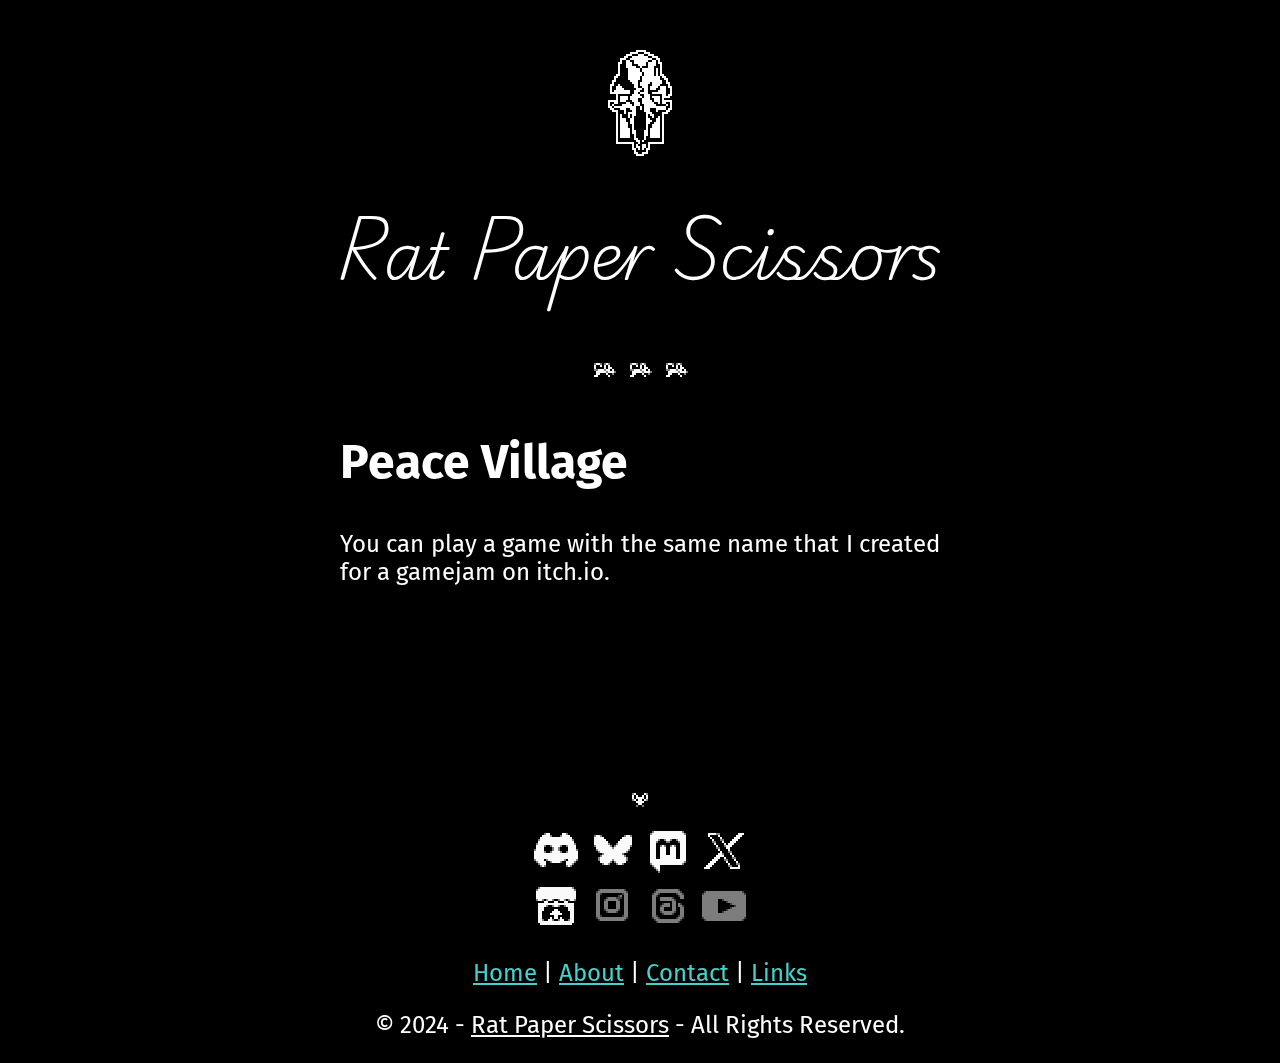
<file: peace_village.html>
<!DOCTYPE html>
<html lang="en">

<head>
    <meta charset="UTF-8">
    <meta name="viewport" content="width=device-width, initial-scale=1.0">
    <meta name="description" content="Rat Paper Scissors is a solo indie game development studio founded by pkostic.">
    <meta property="og:title" content="Rat Papers Scissors - Game Development">
    <meta property="og:type" content="website">
    <meta property="og:url" content="https://www.ratpaperscissors.com">
    <meta property="og:description" content="Rat Paper Scissors is a solo indie game development studio founded by pkostic.">
    <meta property="og:image" content="https://ratpaperscissors.com/img/logo/og_cover.png">
    <meta name="author" content="pkostic">
    <title>Rat Paper Scissors - Peace Village</title>
    <link rel="stylesheet" href="style.css">
    <link rel="icon" type="image/x-icon" href="/img/favicon/RPS.svg">
    <link rel="icon" type="image/svg+xml" href="/img/favicon/RPS.svg">
    <link rel="icon" href="/img/favicon/rps.ico">
    <!--<link rel="apple-touch-icon" href="/apple-touch-icon.png">-->
    <link rel="preload" href="fonts/Born2bSportyV2.woff2" type="font/woff2" as="font" crossorigin="anonymous"/>
    <link rel="preload" href="fonts/TimesNewPixel.woff2" type="font/woff2" as="font" crossorigin="anonymous"/>
    <link rel="preload" href="fonts/Quintet.woff2" type="font/woff2" as="font" crossorigin="anonymous"/>
    <link rel="preload" href="fonts/SixteenPixelMSDOSBitmapFontIII.woff2" type="font/woff2" as="font" crossorigin="anonymous"/>
    <!-- Google fonts -->
    <link rel="stylesheet" href="google_fonts.css">
    <link rel="preconnect" href="https://fonts.googleapis.com">
    <link rel="preconnect" href="https://fonts.gstatic.com" crossorigin>
    <link href="https://fonts.googleapis.com/css2?family=Fira+Sans:ital,wght@0,100;0,200;0,300;0,400;0,500;0,600;0,700;0,800;0,900;1,100;1,200;1,300;1,400;1,500;1,600;1,700;1,800;1,900&family=Playwrite+AU+SA:wght@100..400&display=swap" rel="stylesheet">
</head>

<body>
    <header>
        <a class="no-underline" href="index.html">
            <img class="pixelated_image scale-2 logo" src="img/logo/rat_paper_scissors_logo_64_black_outlined_transparent.png">
            <h1>Rat Paper Scissors</h1>
        </a>
        <img class="pixelated_image scale-2" src="img/deco/rat_horizontal.png"><img class="pixelated_image scale-2" src="img/deco/rat_horizontal.png"><img class="pixelated_image scale-2" src="img/deco/rat_horizontal.png">
    </header>

    <section class="centered-justified">
        <h2>Peace Village</h2>
        <p>
            You can play a game with the same name that I created for a gamejam on itch.io.
        </p>
        <iframe class="centered-justified" frameborder="0" src="https://itch.io/embed/2535385?border_width=2&amp;bg_color=000000&amp;fg_color=ffffff&amp;link_color=ffffff&amp;border_color=333333" width="554" height="169"><a href="https://pkostic.itch.io/peace-village">Peace Village by P. Kostic</a></iframe>
    </section>

    <footer>
        <img class="pixelated_image scale-2" src="img/deco/rat_portrait.png">
        <br/>
        <div class="footer-links">
            <a target="_blank" class="tooltip" href="https://discord.gg/AHD4AqEM4m">
                <span class="tooltiptext">Discord - Rat Olympics</span>
                <img class="pixelated_image scale-2" src="img/socials/discord.png"/>
            </a>
            <a target="_blank" class="tooltip" href="https://bsky.app/profile/ratpaperscissors.com">
                <span class="tooltiptext">BlueSky - ratpaperscissors</span>
                <img class="pixelated_image scale-2" src="img/socials/bsky.png"/>
            </a>
            <a target="_blank" class="tooltip" href="https://mastodon.gamedev.place/@pkostic">
                <span class="tooltiptext">Mastodon - pkostic</span>
                <img class="pixelated_image scale-2" src="img/socials/mastodon.png"/>
            </a>
            <a target="_blank" class="tooltip" href="https://x.com/p_kostic">
                <span class="tooltiptext">Twitter/X - p_kostic</span>
                <img class="pixelated_image scale-2" src="img/socials/twitter.png"/>
            </a>
            <br/>
            <a target="_blank" class="tooltip" href="https://pkostic.itch.io/">
                <span class="tooltiptext">itch.io - pkostic</span>
                <img class="pixelated_image scale-2" src="img/socials/itch.png"/>
            </a>
            <img class="pixelated_image scale-2 disabled-img" src="img/socials/instagram.png"/>
            
            <img class="pixelated_image scale-2 disabled-img" src="img/socials/threads.png"/>
            
            <img class="pixelated_image scale-2 disabled-img" src="img/socials/youtube.png"/>
        </div>
        <p>
            <a class="blue" href="index.html">Home</a> | <a class="blue" href="about.html">About</a> | <a class="blue" href="contact.html">Contact</a> | <a class="blue" href="links.html">Links</a>
        </p>
        <p>
            © 2024 - <a href="https://www.ratpaperscissors.com/">Rat Paper Scissors</a> - All Rights Reserved.
        </p>
    </footer>
</body>

</html>
</file>
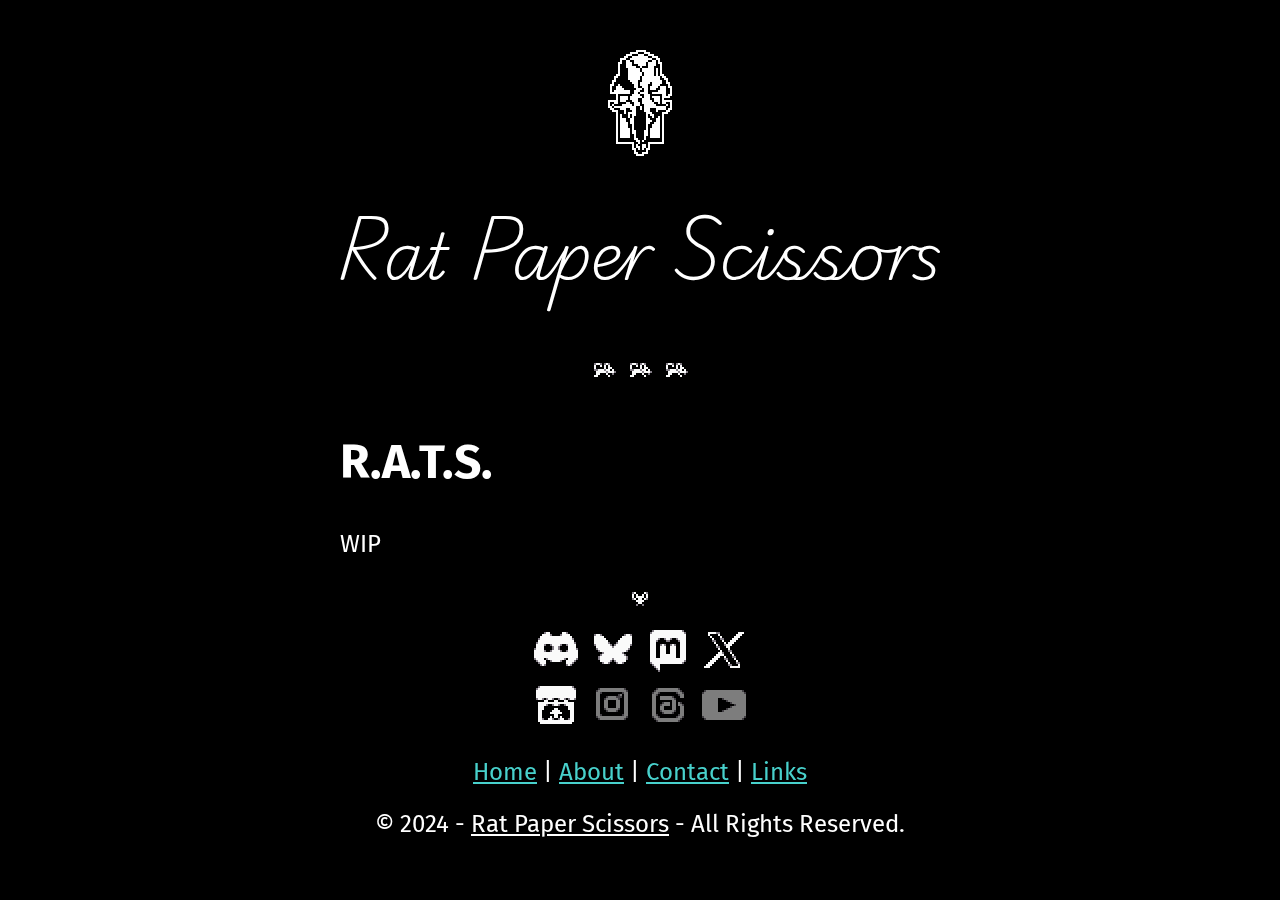
<file: rats_game.html>
<!DOCTYPE html>
<html lang="en">

<head>
    <meta charset="UTF-8">
    <meta name="viewport" content="width=device-width, initial-scale=1.0">
    <meta name="description" content="Rat Paper Scissors is a solo indie game development studio founded by pkostic.">
    <meta property="og:title" content="Rat Papers Scissors - Game Development">
    <meta property="og:type" content="website">
    <meta property="og:url" content="https://www.ratpaperscissors.com">
    <meta property="og:description" content="Rat Paper Scissors is a solo indie game development studio founded by pkostic.">
    <meta property="og:image" content="https://ratpaperscissors.com/img/logo/og_cover.png">
    <meta name="author" content="pkostic">
    <title>Rat Paper Scissors - R.A.T.S.</title>
    <link rel="stylesheet" href="style.css">
    <link rel="icon" type="image/x-icon" href="/img/favicon/RPS.svg">
    <link rel="icon" type="image/svg+xml" href="/img/favicon/RPS.svg">
    <link rel="icon" href="/img/favicon/rps.ico">
    <!--<link rel="apple-touch-icon" href="/apple-touch-icon.png">-->
    <link rel="preload" href="fonts/Born2bSportyV2.woff2" type="font/woff2" as="font" crossorigin="anonymous"/>
    <link rel="preload" href="fonts/TimesNewPixel.woff2" type="font/woff2" as="font" crossorigin="anonymous"/>
    <link rel="preload" href="fonts/Quintet.woff2" type="font/woff2" as="font" crossorigin="anonymous"/>
    <link rel="preload" href="fonts/SixteenPixelMSDOSBitmapFontIII.woff2" type="font/woff2" as="font" crossorigin="anonymous"/>
    <!-- Google fonts -->
    <link rel="stylesheet" href="google_fonts.css">
    <link rel="preconnect" href="https://fonts.googleapis.com">
    <link rel="preconnect" href="https://fonts.gstatic.com" crossorigin>
    <link href="https://fonts.googleapis.com/css2?family=Fira+Sans:ital,wght@0,100;0,200;0,300;0,400;0,500;0,600;0,700;0,800;0,900;1,100;1,200;1,300;1,400;1,500;1,600;1,700;1,800;1,900&family=Playwrite+AU+SA:wght@100..400&display=swap" rel="stylesheet">
</head>

<body>
    <header>
        <a class="no-underline" href="index.html">
            <img class="pixelated_image scale-2 logo" src="img/logo/rat_paper_scissors_logo_64_black_outlined_transparent.png">
            <h1>Rat Paper Scissors</h1>
        </a>
        <img class="pixelated_image scale-2" src="img/deco/rat_horizontal.png"><img class="pixelated_image scale-2" src="img/deco/rat_horizontal.png"><img class="pixelated_image scale-2" src="img/deco/rat_horizontal.png">
    </header>

    <section class="centered-justified">
        <h2>R.A.T.S.</h2>
        <p>
            WIP
        </p>
    </section>

    <footer>
        <img class="pixelated_image scale-2" src="img/deco/rat_portrait.png">
        <br/>
        <div class="footer-links">
            <a target="_blank" class="tooltip" href="https://discord.gg/AHD4AqEM4m">
                <span class="tooltiptext">Discord - Rat Olympics</span>
                <img class="pixelated_image scale-2" src="img/socials/discord.png"/>
            </a>
            <a target="_blank" class="tooltip" href="https://bsky.app/profile/ratpaperscissors.com">
                <span class="tooltiptext">BlueSky - ratpaperscissors</span>
                <img class="pixelated_image scale-2" src="img/socials/bsky.png"/>
            </a>
            <a target="_blank" class="tooltip" href="https://mastodon.gamedev.place/@pkostic">
                <span class="tooltiptext">Mastodon - pkostic</span>
                <img class="pixelated_image scale-2" src="img/socials/mastodon.png"/>
            </a>
            <a target="_blank" class="tooltip" href="https://x.com/p_kostic">
                <span class="tooltiptext">Twitter/X - p_kostic</span>
                <img class="pixelated_image scale-2" src="img/socials/twitter.png"/>
            </a>
            <br/>
            <a target="_blank" class="tooltip" href="https://pkostic.itch.io/">
                <span class="tooltiptext">itch.io - pkostic</span>
                <img class="pixelated_image scale-2" src="img/socials/itch.png"/>
            </a>
            <img class="pixelated_image scale-2 disabled-img" src="img/socials/instagram.png"/>
            
            <img class="pixelated_image scale-2 disabled-img" src="img/socials/threads.png"/>
            
            <img class="pixelated_image scale-2 disabled-img" src="img/socials/youtube.png"/>
        </div>
        <p>
            <a class="blue" href="index.html">Home</a> | <a class="blue" href="about.html">About</a> | <a class="blue" href="contact.html">Contact</a> | <a class="blue" href="links.html">Links</a>
        </p>
        <p>
            © 2024 - <a href="https://www.ratpaperscissors.com/">Rat Paper Scissors</a> - All Rights Reserved.
        </p>
    </footer>
</body>

</html>
</file>
<file: style.css>
@font-face {
    font-family: "Born2bSportyV2";
    src: url('/fonts/Born2bSportyV2.woff2') format('woff2');
    font-weight: normal;
    font-style: normal;
    font-display: swap;
}

@font-face {
    font-family: "TimesNewPixel";
    src: url('/fonts/TimesNewPixel.woff2') format('woff2');
    font-weight: normal;
    font-style: normal;
    font-display: swap;
}

@font-face {
    font-family: "Quintet";
    src: url('/fonts/Quintet.woff2') format('woff2');
    font-weight: normal;
    font-style: normal;
    font-display: swap;
}

@font-face {
    font-family: "SixteenPixelMSDOSBitmapFontIII";
    src: url('/fonts/SixteenPixelMSDOSBitmapFontIII.woff2') format('woff2');
    font-weight: normal;
    font-style: normal;
    font-display: swap;
}

@font-face {
    font-family: "Gothbit";
    src: url('/fonts/Gothbit.woff2') format('woff2');
    font-weight: normal;
    font-style: normal;
    font-display: swap;
}

a h1 {
    text-decoration: none;
}

h1 {
    font-size: 64px;
}

h2 {
    font-size: 48px;
}

h3 {
    font-size: 32px;
}

p {
    font-size: 24px;
}

ul {
    font-size: 24px;
    text-align: left;
}

a {
    color: white;
}

.pixel-font {
    -webkit-font-smoothing: none;
    -moz-osx-font-smoothing: grayscale;
    font-smooth: none;
}

.pixelated_image {
    image-rendering: pixelated;
}

.scale-2 {
    -moz-transform: scale(2);
    -ms-transform: scale(2);
    -o-transform: scale(2);
    -webkit-transform: scale(2);
    transform: scale(2);
    display: inline-block;
    margin: 10px;
}

.logo {
    margin-top: 60px;
}

.disabled-img {
    opacity: 0.5;
}

a.no-underline {
    text-decoration: none;
}


body {
    background-color: black;
    color: white;
    image-rendering: pixelated;
    -webkit-font-smoothing: none;
    filter: contrast(1);
}

header {
    text-align: center;
}

header.header-small {
    width: 600px;
    margin: 0 auto;
    text-align: left;
}

header.header-small h1 {
    font-size: 32px;
}

.project-title-gothbit {
    font-family: "Gothbit";
    font-size: 64px;
    text-align: center;
}

.project-title-born2b {
    font-family: "Born2bSportyV2";
    font-size: 64px;
    text-align: center;
}

footer {
    text-align: center;
}

.centered-justified {
    width: 600px;
    margin: 0 auto; /* Centers the element horizontally */
    text-align: justify; /* Justifies the text */
}

/* For smaller screens, adjust the width to 100% */
@media (max-width: 768px) {
    .centered-justified {
        width: 90%; /* Use 90% width for better responsiveness */
    }

    p {
        font-size: 16px;
    }

    h1 {
        font-size: 48px;
    }
    
    h2 {
        font-size: 32px;
    }

    ul {
        font-size: 16px;
    }
}

/* For very small screens (mobile devices), adjust the width further */
@media (max-width: 480px) {
    .centered-justified {
        width: 100%; /* Take up full width on smaller screens */
    }

    p {
        font-size: 16px;
    }

    h1 {
        font-size: 48px;
    }
    
    h2 {
        font-size: 32px;
    }

    ul {
        font-size: 16px;
    }
}

/* TOOLTIPS */

/* Tooltip container */
.tooltip {
    position: relative;
    display: inline-block;
}

/* Tooltip text */
.tooltip .tooltiptext {
    font-family: "TimesNewPixel";
    font-size: 24px;
    visibility: hidden;
    width: 260px;
    background-color: white;
    color: black;
    text-align: center;
    padding: 5px 0;
   
    /* Position the tooltip text - see examples below! */
    position: absolute;
    z-index: 1;
    bottom: 100%;
    left: 50%;
    margin-left: -130px; /* Use half of the width (120/2 = 60), to center the tooltip */

    opacity: 0;
    transition: opacity 1s;
}
  
/* Show the tooltip text when you mouse over the tooltip container */
.tooltip:hover .tooltiptext {
    visibility: visible;
    opacity: 1;
}

.tooltip .tooltiptext::after {
    content: " ";
    position: absolute;
    top: 100%; /* At the bottom of the tooltip */
    left: 50%;
    margin-left: -5px;
    border-width: 5px;
    border-style: solid;
    border-color: white transparent transparent transparent;
}

/* COLORS */
.green:hover, .yellow:hover, .blue:hover {
    color: white;
}

.green {
    color: lime;
}

.green:visited {
    color: greenyellow;
}

.blue {
    color: mediumturquoise;
}

.blue:visited {
    color: cadetblue; 
}

.yellow {
    color: yellow;
}

.yellow:visited {
    color: orange;
}

/* SLIDESHOW */
.slideshow-image {
    display: none;
}

.content {
    margin-left: auto;
    margin-right: auto;
    max-width: 980px;
}

.display-container {
    position: relative;
}


.display-bottomleft {
    position: absolute;
    left: 0;
    bottom: 0;
}

.large {
    font-size: 18px;
}

.container {
    padding: 0.01em 16px;
}

.padding-16 {
    padding-top: 16px;
    padding-bottom: 16px;
}

.black {
    background-color: #000 !important;
    color: #fff !important;
}

.button {
    border: none;
    display: inline-block;
    padding: 8px 16px;
    vertical-align: middle;
    overflow: hidden;
    text-decoration: none;
    color: inherit;
    background-color: inherit;
    text-align: center;
    cursor: pointer;
    white-space: nowrap;
}

.display-left {
    position: absolute;
    top: 50%;
    left: 0%;
    transform: translate(0%, -50%);
    -ms-transform: translate(0%, -50%);
}

.display-right {
    position: absolute;
    top: 50%;
    right: 0%;
    transform: translate(0%, -50%);
    -ms-transform: translate(0%, -50%);
}
</file>
<file: google_fonts.css>
.fira-sans-thin {
    font-family: "Fira Sans", serif;
    font-weight: 100;
    font-style: normal;
}

.fira-sans-extralight {
    font-family: "Fira Sans", serif;
    font-weight: 200;
    font-style: normal;
}

.fira-sans-light {
    font-family: "Fira Sans", serif;
    font-weight: 300;
    font-style: normal;
}

.fira-sans-regular {
    font-family: "Fira Sans", serif;
    font-weight: 400;
    font-style: normal;
}

.fira-sans-medium {
    font-family: "Fira Sans", serif;
    font-weight: 500;
    font-style: normal;
}

.fira-sans-semibold {
    font-family: "Fira Sans", serif;
    font-weight: 600;
    font-style: normal;
}

.fira-sans-bold {
    font-family: "Fira Sans", serif;
    font-weight: 700;
    font-style: normal;
}

.fira-sans-extrabold {
    font-family: "Fira Sans", serif;
    font-weight: 800;
    font-style: normal;
}

.fira-sans-black {
    font-family: "Fira Sans", serif;
    font-weight: 900;
    font-style: normal;
}

.fira-sans-thin-italic {
    font-family: "Fira Sans", serif;
    font-weight: 100;
    font-style: italic;
}

.fira-sans-extralight-italic {
    font-family: "Fira Sans", serif;
    font-weight: 200;
    font-style: italic;
}

.fira-sans-light-italic {
    font-family: "Fira Sans", serif;
    font-weight: 300;
    font-style: italic;
}

.fira-sans-regular-italic {
    font-family: "Fira Sans", serif;
    font-weight: 400;
    font-style: italic;
}

.fira-sans-medium-italic {
    font-family: "Fira Sans", serif;
    font-weight: 500;
    font-style: italic;
}

.fira-sans-semibold-italic {
    font-family: "Fira Sans", serif;
    font-weight: 600;
    font-style: italic;
}

.fira-sans-bold-italic {
    font-family: "Fira Sans", serif;
    font-weight: 700;
    font-style: italic;
}

.fira-sans-extrabold-italic {
    font-family: "Fira Sans", serif;
    font-weight: 800;
    font-style: italic;
}

.fira-sans-black-italic {
    font-family: "Fira Sans", serif;
    font-weight: 900;
    font-style: italic;
}

/*
<uniquifier>: Use a unique and descriptive class name
<weight>: Use a value from 100 to 400
*/

.playwrite-au-sa-title {
    font-family: "Playwrite AU SA", serif;
    font-optical-sizing: auto;
    font-weight: 200;
    font-style: normal;
}

/* DEFAULTS */

h1 {
    font-family: "Playwrite AU SA", serif;
    font-optical-sizing: auto;
    font-weight: 200;
    font-style: normal;
}

h2, h3, h4, h5 {
    font-family: "Fira Sans", serif;
    font-weight: 700;
    font-style: normal;
}

p, ul {
    font-family: "Fira Sans", serif;
    font-weight: 400;
    font-style: normal;
}
</file>
